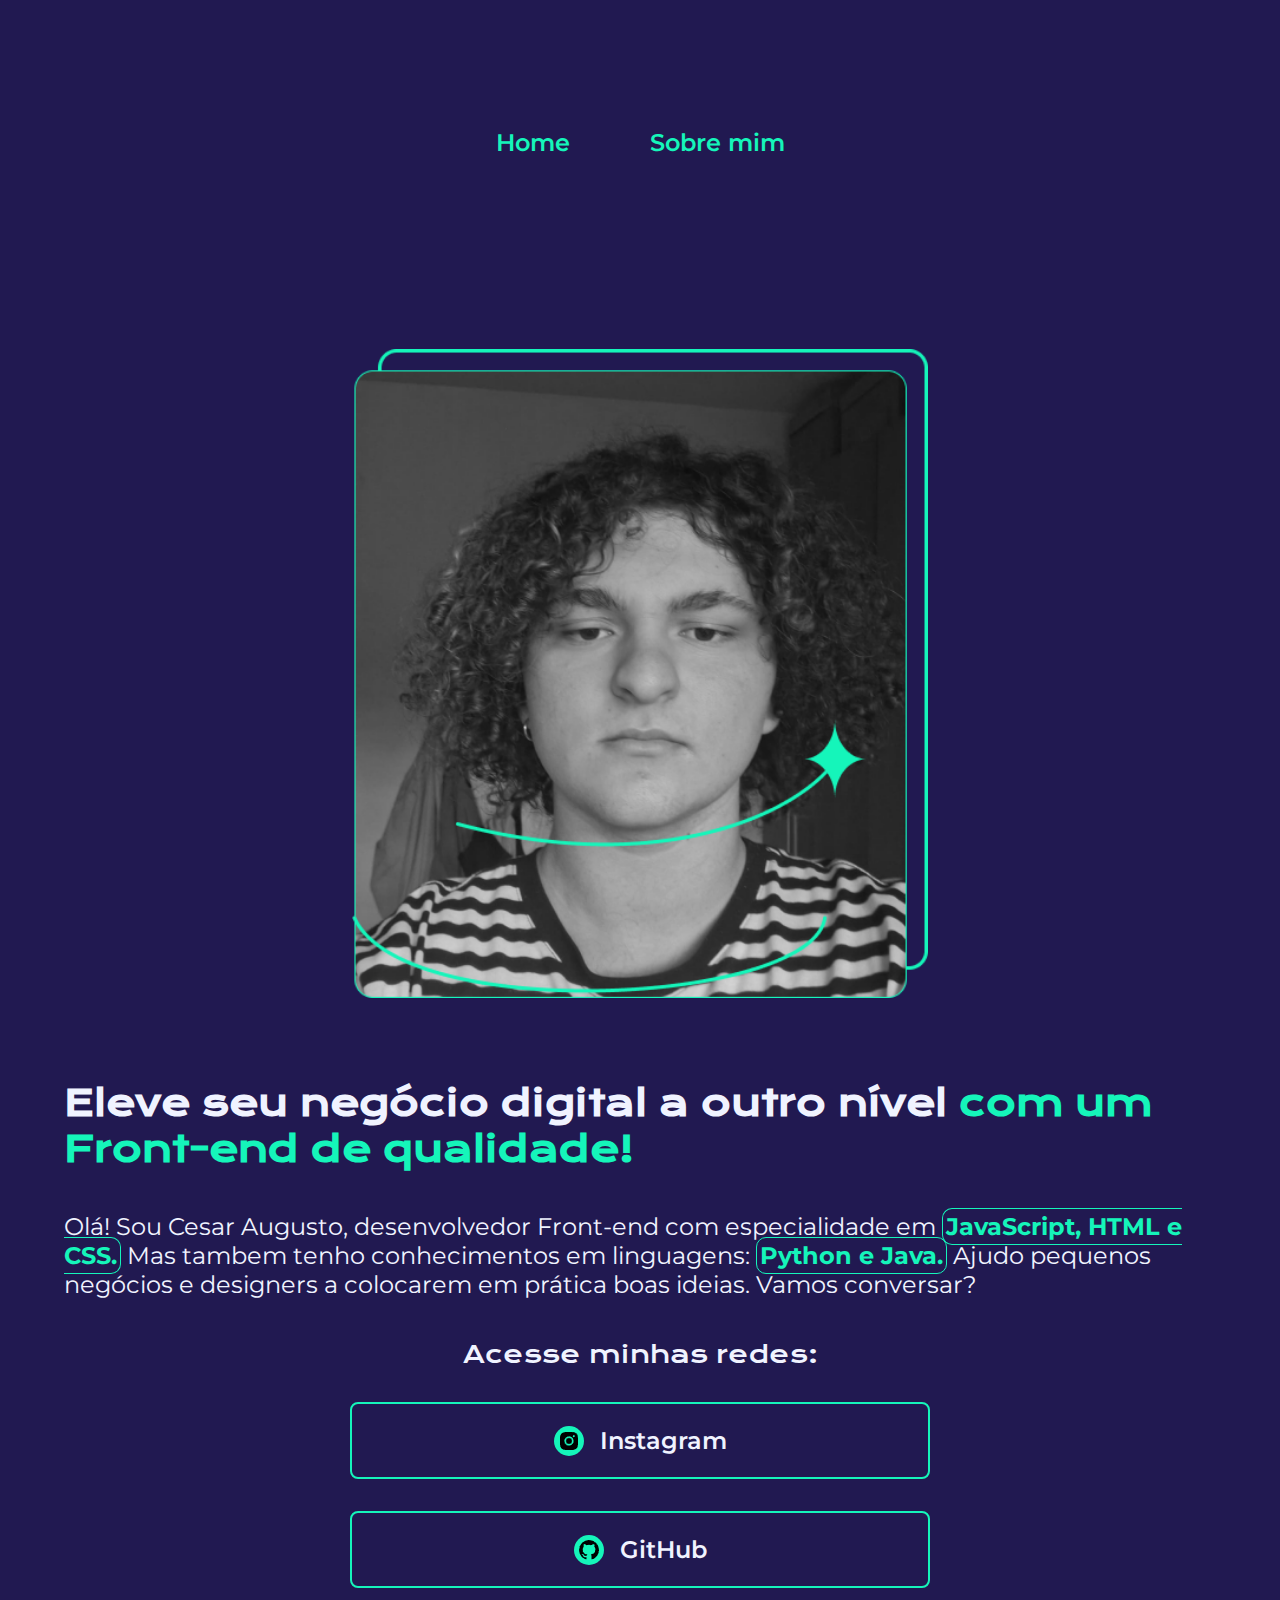
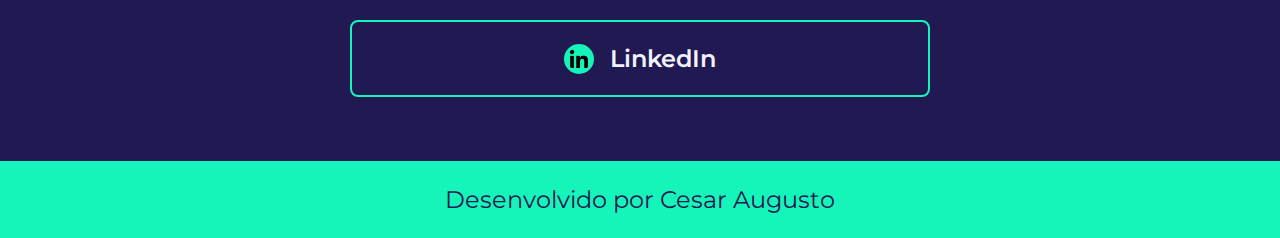
<file: index.html>
<!DOCTYPE html>
<html lang="pt-br">
<head>
    <meta charset="UTF-8">
    <meta name="viewport" content="width=device-width, initial-scale=1.0">
    <link rel="stylesheet" href="styles/styles.css">
    <title>Portifolio</title>
</head>


<body>

    <header class="cabecalho">
        <nav class="cabecalho_menu">
            <a class="cabecalho_menu_link" href="index.html">Home</a>
            <a class="cabecalho_menu_link" href="about.html">Sobre mim</a>
        </nav>
    </header>

    <main class="apresentacao">

       <section class="apresentacao_conteudo">

        
            <h1 class="apresentacao_conteudo_titulo">Eleve seu negócio digital a outro nível <strong class="titulo_destaque">com um Front-end de qualidade!</strong></h1>

            <p class="apresentacao_conteudo_paragrafo">Olá! Sou Cesar Augusto, desenvolvedor Front-end com especialidade em <strong class="paragrafo_destaque">JavaScript, HTML e CSS.</strong> Mas tambem tenho conhecimentos em linguagens: <strong class="paragrafo_destaque">Python e Java.</strong> Ajudo pequenos negócios e designers a colocarem em prática boas ideias. Vamos conversar?</p>


            <div class="apresentacao_links">
                <h2 class="apresentacao_links_subtitulo">Acesse minhas redes:</h2>

                <a class="apresentacao_links_botao" href="https://www.instagram.com/ganykoficial" target="_blank">
                    <img src="img/instagram-alt-logo-24.png" alt="Instagram">
                    Instagram
                </a>

                <a class="apresentacao_links_botao" href="https://github.com/ganykoficial" target="_blank">
                    <img src="img/github-logo-24.png" alt="GitHub">
                    GitHub
                </a>

                <a class="apresentacao_links_botao" href="https://www.linkedin.com/in/cesar-augusto-lucena-dos-santos-029b44298/" target="_blank">
                    <img src="img/linkedin-logo-24.png" alt="LinkedIn">
                    LinkedIn
                </a>
            </div>


        </section> 

            <img class="apresentacao_image" src="img/imagemfigma.png" alt="Cesar Augusto">

    </main>

    <footer class="rodape">
        <p>Desenvolvido por Cesar Augusto</p>
    </footer>
</body>
</html>
</file>
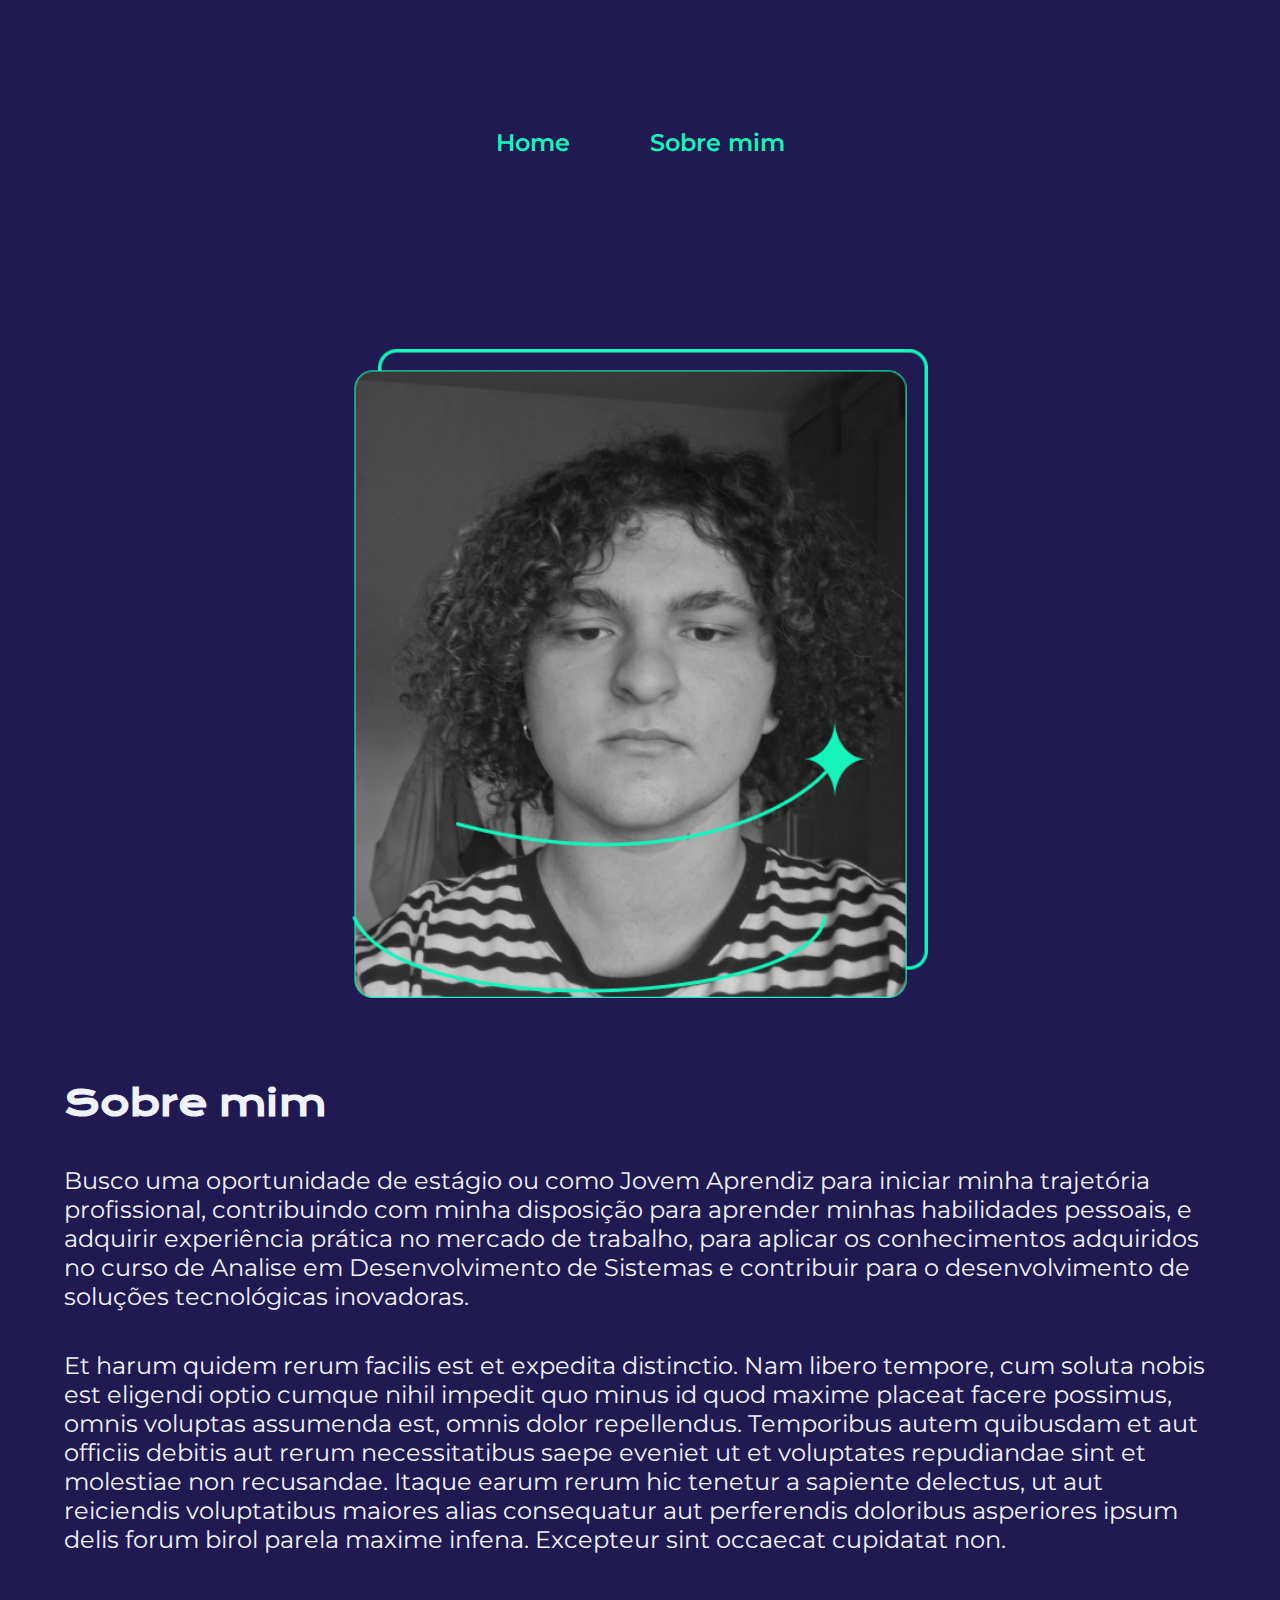
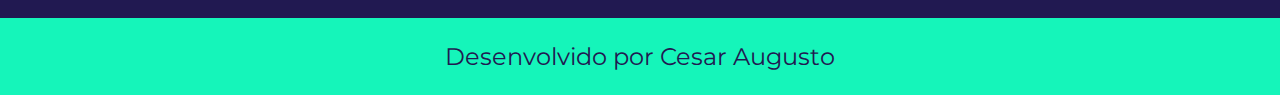
<file: about.html>
<!DOCTYPE html>
<html lang="pt-br">
<head>
    <meta charset="UTF-8">
    <meta name="viewport" content="width=device-width, initial-scale=1.0">
    <link rel="stylesheet" href="styles/styles.css">
    <title>Sobre mim</title>
</head>
<body>

    <header class="cabecalho">
        <nav class="cabecalho_menu">
            <a class="cabecalho_menu_link" href="index.html">Home</a>
            <a class="cabecalho_menu_link" href="about.html">Sobre mim</a>
        </nav>
    </header>
    <main class="apresentacao">
        <section class="apresentacao_conteudo">
            <h1 class="apresentacao_conteudo_titulo">Sobre mim</h1>
            <p class="apresentacao_conteudo_paragrafo">Busco uma oportunidade de estágio ou como Jovem Aprendiz para iniciar minha trajetória profissional, contribuindo com minha disposição para aprender minhas habilidades pessoais, e adquirir experiência prática no mercado de trabalho, para aplicar os conhecimentos adquiridos no curso de Analise em Desenvolvimento de Sistemas e contribuir para o desenvolvimento de soluções tecnológicas inovadoras.</p>
            <p class="apresentacao_conteudo_paragrafo">Et harum quidem rerum facilis est et expedita distinctio. Nam libero tempore, cum soluta nobis est eligendi optio cumque nihil impedit quo minus id quod maxime placeat facere possimus, omnis voluptas assumenda est, omnis dolor repellendus. Temporibus autem quibusdam et aut officiis debitis aut rerum necessitatibus saepe eveniet ut et voluptates repudiandae sint et molestiae non recusandae. Itaque earum rerum hic tenetur a sapiente delectus, ut aut reiciendis voluptatibus maiores alias consequatur aut perferendis doloribus asperiores ipsum delis forum birol parela maxime infena. Excepteur sint occaecat cupidatat non.</p>
        </section>
        <img class="apresentacao_image" src="img/imagemfigma.png" alt="Cesar Augusto">
    </main>

    <footer class="rodape">
        <p>Desenvolvido por Cesar Augusto</p>
    </footer>
</body>
</html>
</file>
<file: styles/styles.css>
@import url('https://fonts.googleapis.com/css2?family=Krona+One&display=swap');
@import url('https://fonts.googleapis.com/css2?family=Montserrat:ital,wght@0,100..900;1,100..900&display=swap');

:root{
    --cor-primaria: #211951;
    --cor-secundaria: #F0F3FF;
    --cor-terciaria: #15F5BA;
    --cor-houver: #2c216a;

    --fonte-primaria: 'Krona One', sans-serif;
    --fonte-secundaria: 'Montserrat', sans-serif;
}

*{
    margin: 0;
    padding: 0;
}

body{
    box-sizing: border-box;
    background-color: var(--cor-primaria);
    color: var(--cor-secundaria);
}

.cabecalho{
    padding: 2% 0% 0% 15%;
}

.cabecalho_menu{
    display: flex;
    gap: 80px;
}

.cabecalho_menu_link{
    font-family: var(--fonte-secundaria);
    font-size: 1.5rem;
    font-weight: 600;
    color: var(--cor-terciaria);
    text-decoration: none;
}

.paragrafo_destaque{
    color: var(--cor-terciaria);
    border: 1px solid var(--cor-terciaria);
    border-radius: 10px;
    padding: 3px;
}
.apresentacao{
    padding: 5% 15%;
    display: flex;
    align-items: center;
    justify-content: space-between;
    gap: 82px;
}

.apresentacao_conteudo{
    width: 50%;
    display: flex;
    flex-direction: column;
    gap: 40px;
}

.apresentacao_conteudo_titulo{
    font-size: 2.25rem;
    font-family: var(--fonte-primaria);
}

.titulo_destaque{
    color: var(--cor-terciaria);
}

.apresentacao_conteudo_paragrafo{
    font-size: 1.5rem;
    font-family: var(--fonte-secundaria);
    font-weight: 400;
}

.apresentacao_links{
    display: flex;
    flex-direction: column;
    justify-content: space-between;
    align-items: center;
    gap: 32px;
}

.apresentacao_links_subtitulo{
    font-family: var(--fonte-primaria);
    font-weight: 400;
    font-size: 1.5rem;
}

.apresentacao_links_botao{
    display: flex;
    justify-content: center;
    gap: 16px;
    border: 2px solid var(--cor-terciaria);
    width: 50%;
    text-align: center;
    border-radius: 8px;
    font-size: 1.5rem;
    font-weight: 600;
    padding: 21.5px 0px;
    text-decoration: none;
    color: var(--cor-secundaria);
    font-family: var(--fonte-secundaria);
}

.apresentacao_links_botao:hover{
    background-color: var(--cor-houver);
    padding: 3%;
    border: 4px solid var(--cor-terciaria);
}

.apresentacao_links_botao img{
    background-color: var(--cor-terciaria);
    border-radius: 50%;
    padding: 3px;
}

.apresentacao_image{
    width: 50%;
}

.rodape{
    color: var(--cor-primaria);
    background-color: var(--cor-terciaria);
    padding: 24px;
    text-align: center;
    font-family: var(--fonte-secundaria);
    font-size: 1.5rem;
    font-weight: 400;
}

@media (max-width: 1300px) {

    .cabecalho{
        padding: 10%;
    }

    .cabecalho_menu{
        justify-content: center;
    }

    .apresentacao{
        flex-direction: column-reverse;
        padding: 5%;
    }

    .apresentacao_conteudo{
        width: auto;
    }
}
</file>
